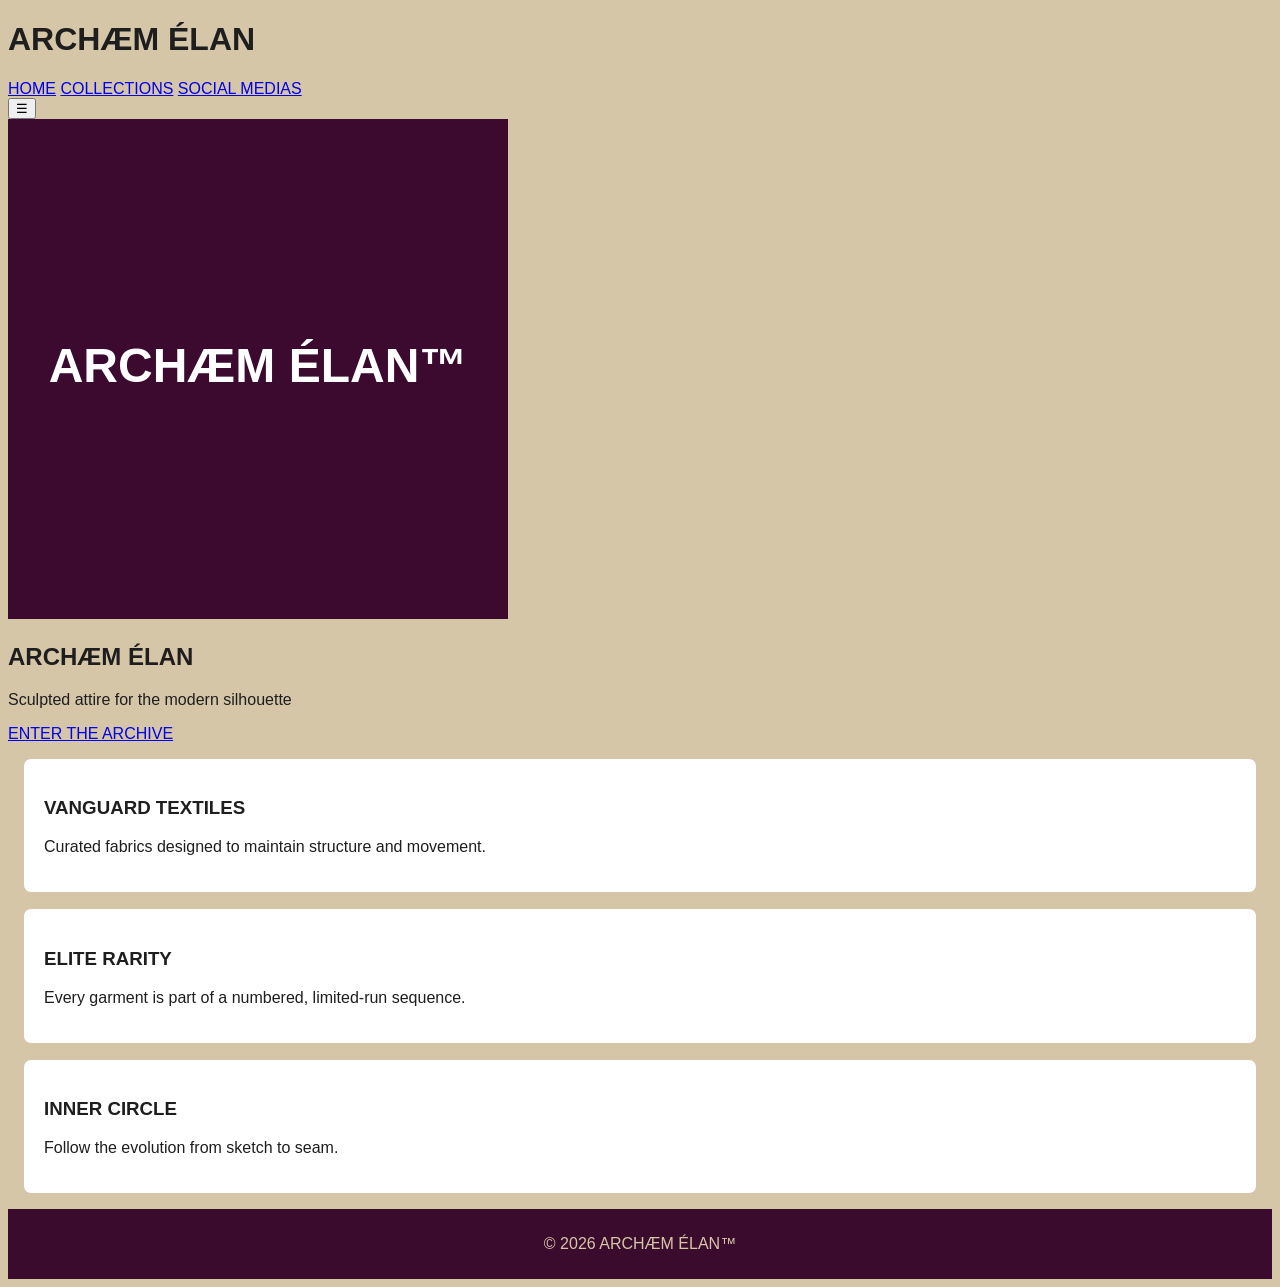
<file: index.html>
<!DOCTYPE html>
<html lang="en">
<head>
    <meta charset="UTF-8">
    <meta name="viewport" content="width=device-width, initial-scale=1.0">
    <title>ARCHÆM ÉLAN™</title>
    <link rel="stylesheet" href="styles.css">
    <link href="https://fonts.googleapis.com/css2?family=Playfair+Display:ital,wght@1,700&display=swap" rel="stylesheet">
</head>
<body>
    <div id="intro-overlay"><h1 class="reveal-text" id="revealText">ARCHÆM ÉLAN</h1></div>
    <nav class="side-nav" id="sideNav">
        <a href="index.html">HOME</a>
        <a href="collections.html">COLLECTIONS</a>
        <a href="socials.html">SOCIAL MEDIAS</a>
    </nav>
    <header class="site-header">
        <div class="header-top">
            <button class="menu-btn" onclick="toggleMenu()">☰</button>
            <div class="logo-container"><img src="logo.svg" alt="LOGO"></div>
            <div style="width: 45px;"></div>
        </div>
    </header>
    <main>
        <section class="brand-hero">
            <h1>ARCHÆM ÉLAN</h1>
            <p class="sub-title">Sculpted attire for the modern silhouette</p>
            <a href="collections.html" class="btn">ENTER THE ARCHIVE</a>
        </section>
        <section class="info-cards">
            <div class="card"><h3>VANGUARD TEXTILES</h3><p>Curated fabrics designed to maintain structure and movement.</p></div>
            <div class="card"><h3>ELITE RARITY</h3><p>Every garment is part of a numbered, limited-run sequence.</p></div>
            <div class="card"><h3>INNER CIRCLE</h3><p>Follow the evolution from sketch to seam.</p></div>
        </section>
    </main>
    <footer class="site-footer"><p>© 2026 ARCHÆM ÉLAN™</p></footer>
    <script>
        function toggleMenu() { document.getElementById('sideNav').classList.toggle('open'); }
        const textWrapper = document.getElementById('revealText');
        const content = "ARCHÆM ÉLAN";
        textWrapper.innerHTML = content.split('').map((char, i) => `<span style="animation-delay: ${i * 0.12}s">${char === ' ' ? '&nbsp;' : char}</span>`).join('');
        window.addEventListener('load', () => {
            setTimeout(() => {
                document.getElementById('intro-overlay').style.opacity = '0';
                setTimeout(() => document.getElementById('intro-overlay').remove(), 1000);
            }, 2800);
        });
    </script>
</body>
</html>
</file>
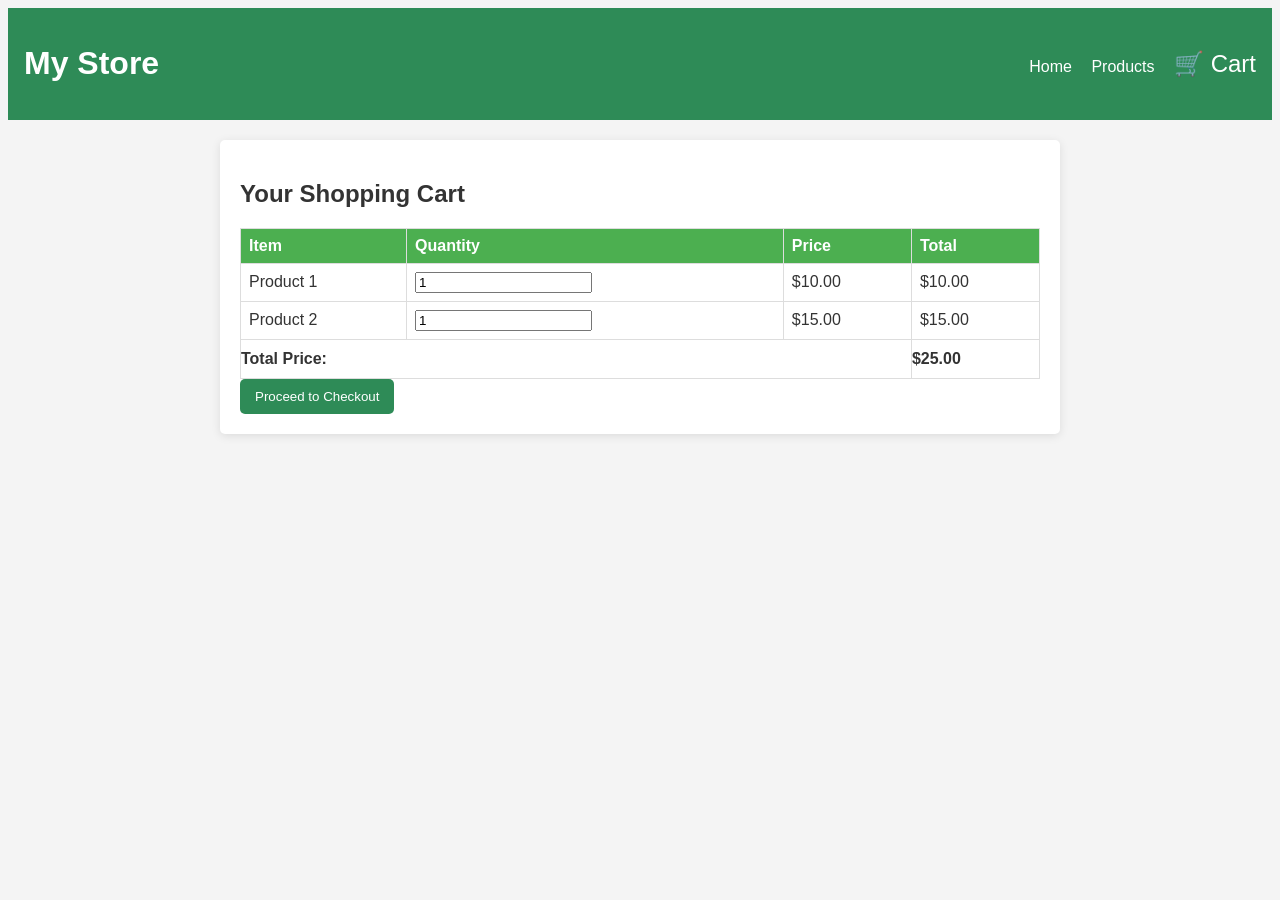
<file: cart.html>
<!DOCTYPE html>
<html lang="en">
<head>
    <meta charset="UTF-8">
    <meta name="viewport" content="width=device-width, initial-scale=1.0">
    <title>Shopping Cart</title>
    <style>
        body {
            font-family: Arial, sans-serif;
            background-color: #f4f4f4;
            color: #333;
        }
        header {
            background-color: #2E8B57; /* Brand's Primary Color */
            color: white;
            padding: 1rem;
            display: flex;
            justify-content: space-between;
            align-items: center;
        }
        nav {
            margin-left: 1rem;
        }
        a {
            color: white;
            text-decoration: none;
            margin-left: 15px;
        }
        .cart-icon {
            font-size: 1.5rem;
        }
        .cart-container {
            max-width: 800px;
            margin: 20px auto;
            padding: 20px;
            background: white;
            border-radius: 5px;
            box-shadow: 0 2px 10px rgba(0, 0, 0, 0.1);
        }
        table {
            width: 100%;
            border-collapse: collapse;
        }
        th, td {
            border: 1px solid #ddd;
            padding: 8px;
            text-align: left;
        }
        th {
            background-color: #4CAF50; /* Brand's Secondary Color */
            color: white;
        }
        .total {
            font-weight: bold;
            padding: 10px 0;
        }
        .checkout {
            background-color: #2E8B57; /* Brand's Primary Color */
            color: white;
            padding: 10px 15px;
            border: none;
            border-radius: 5px;
            cursor: pointer;
        }
    </style>
</head>
<body>
    <header>
        <h1>My Store</h1>
        <nav>
            <a href="#">Home</a>
            <a href="#">Products</a>
            <a href="#" class="cart-icon">🛒 Cart</a>
        </nav>
    </header>
    <div class="cart-container">
        <h2>Your Shopping Cart</h2>
        <table>
            <thead>
                <tr>
                    <th>Item</th>
                    <th>Quantity</th>
                    <th>Price</th>
                    <th>Total</th>
                </tr>
            </thead>
            <tbody>
                <tr>
                    <td>Product 1</td>
                    <td><input type="number" value="1" min="1"></td>
                    <td>$10.00</td>
                    <td>$10.00</td>
                </tr>
                <tr>
                    <td>Product 2</td>
                    <td><input type="number" value="1" min="1"></td>
                    <td>$15.00</td>
                    <td>$15.00</td>
                </tr>
                <tr>
                    <td colspan="3" class="total">Total Price:</td>
                    <td class="total">$25.00</td>
                </tr>
            </tbody>
        </table>
        <button class="checkout">Proceed to Checkout</button>
    </div>
</body>
</html>
</file>
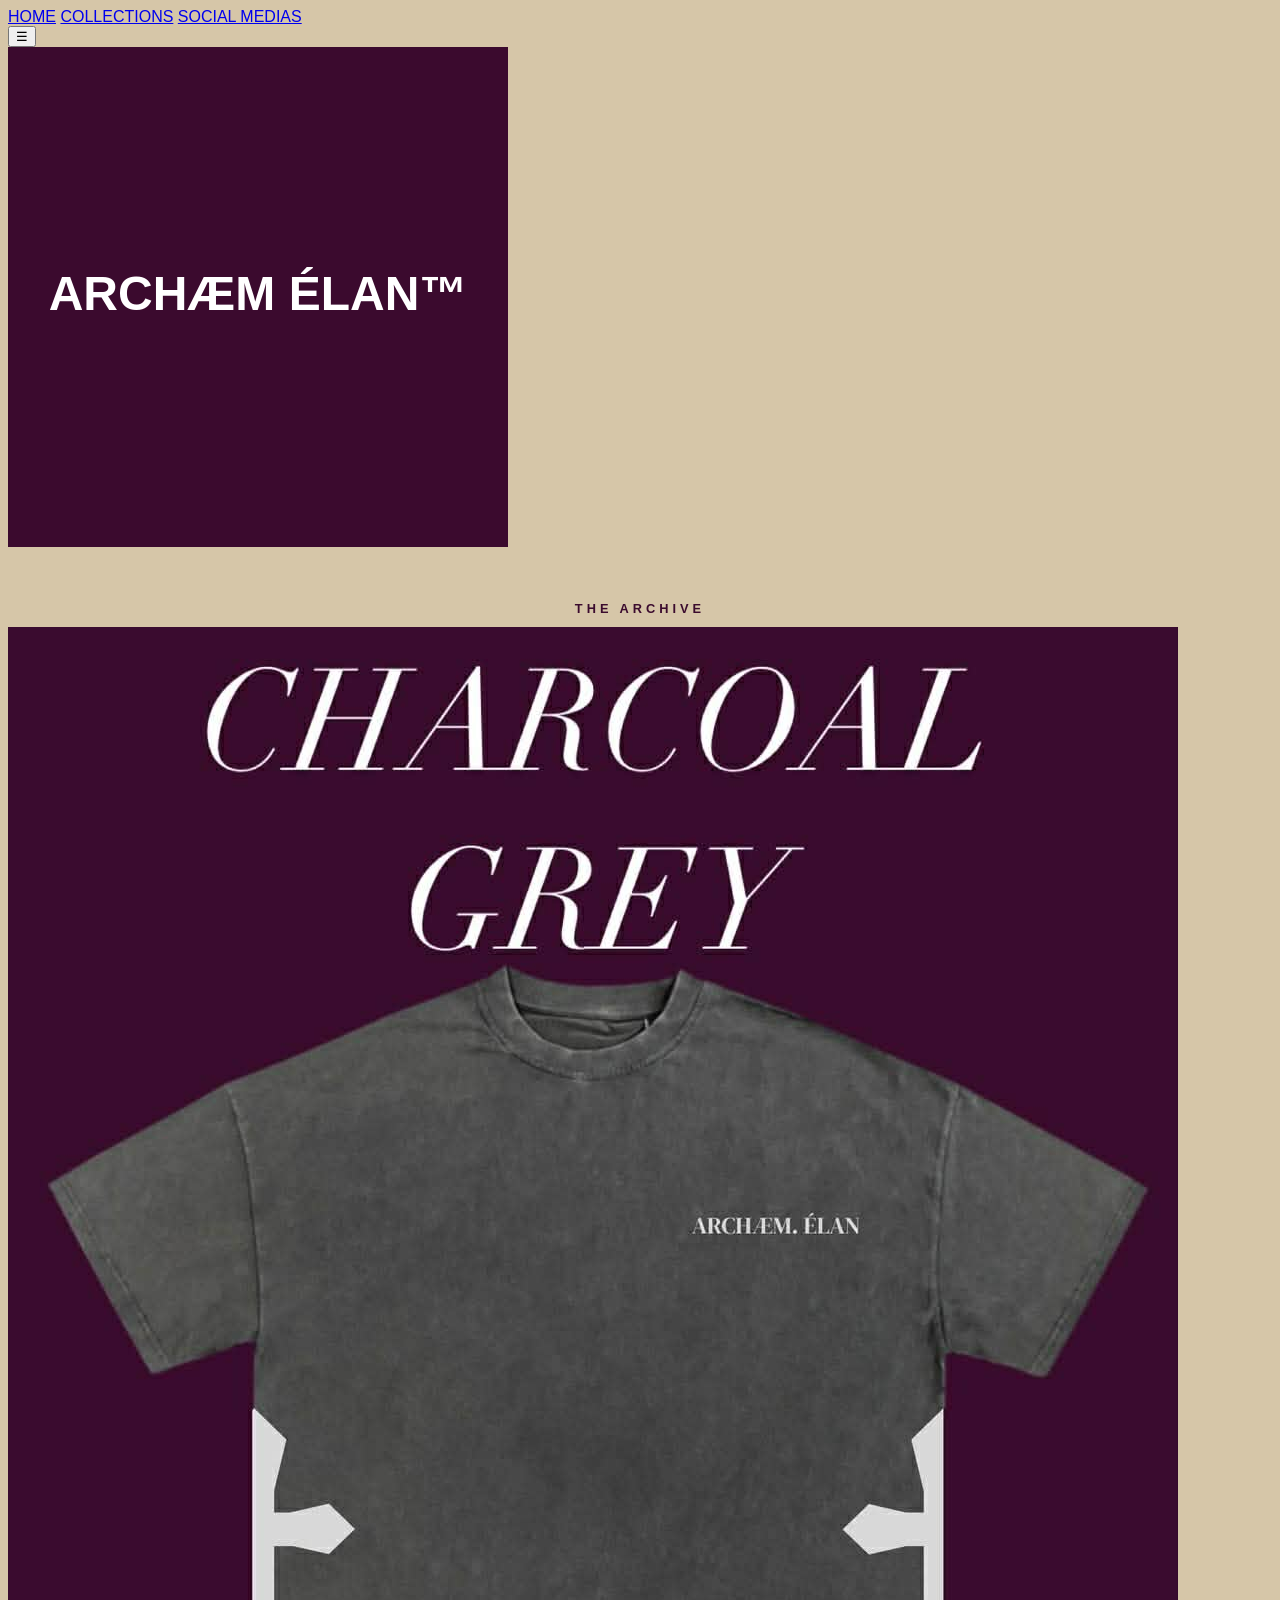
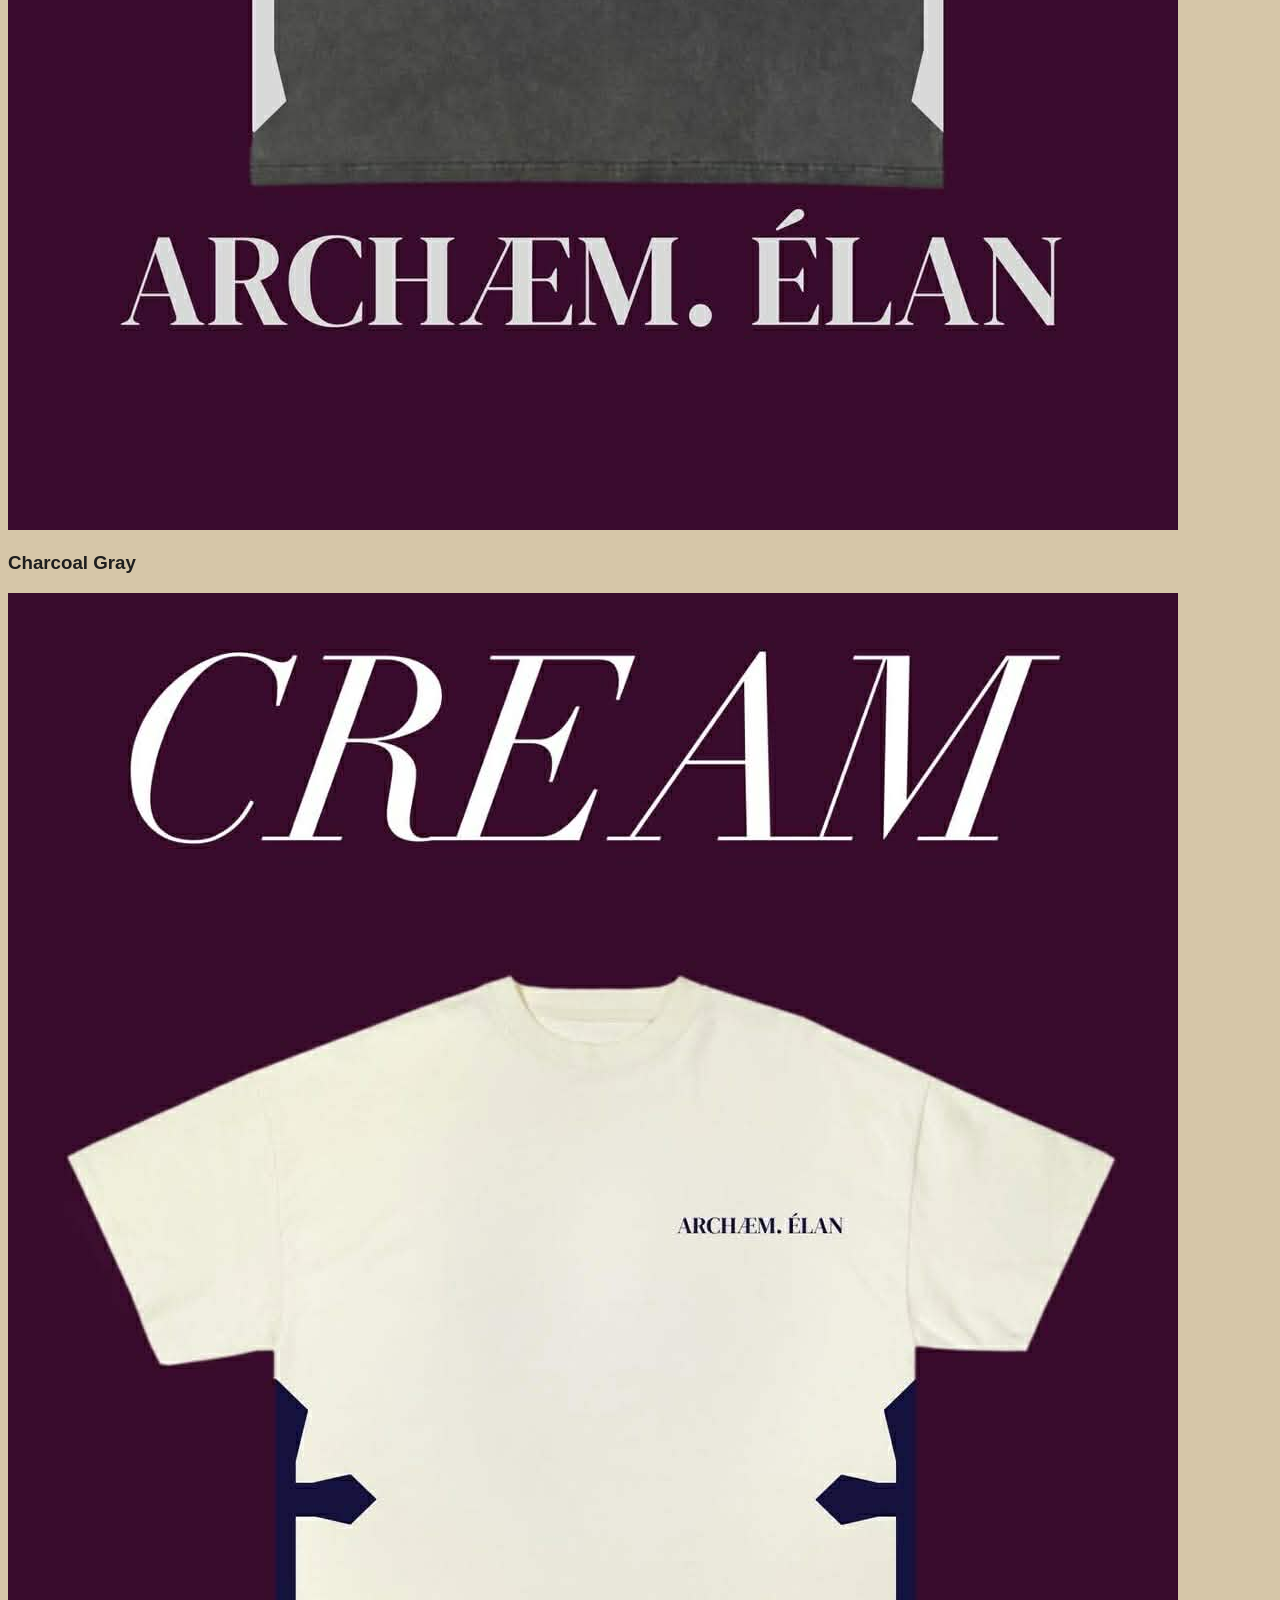
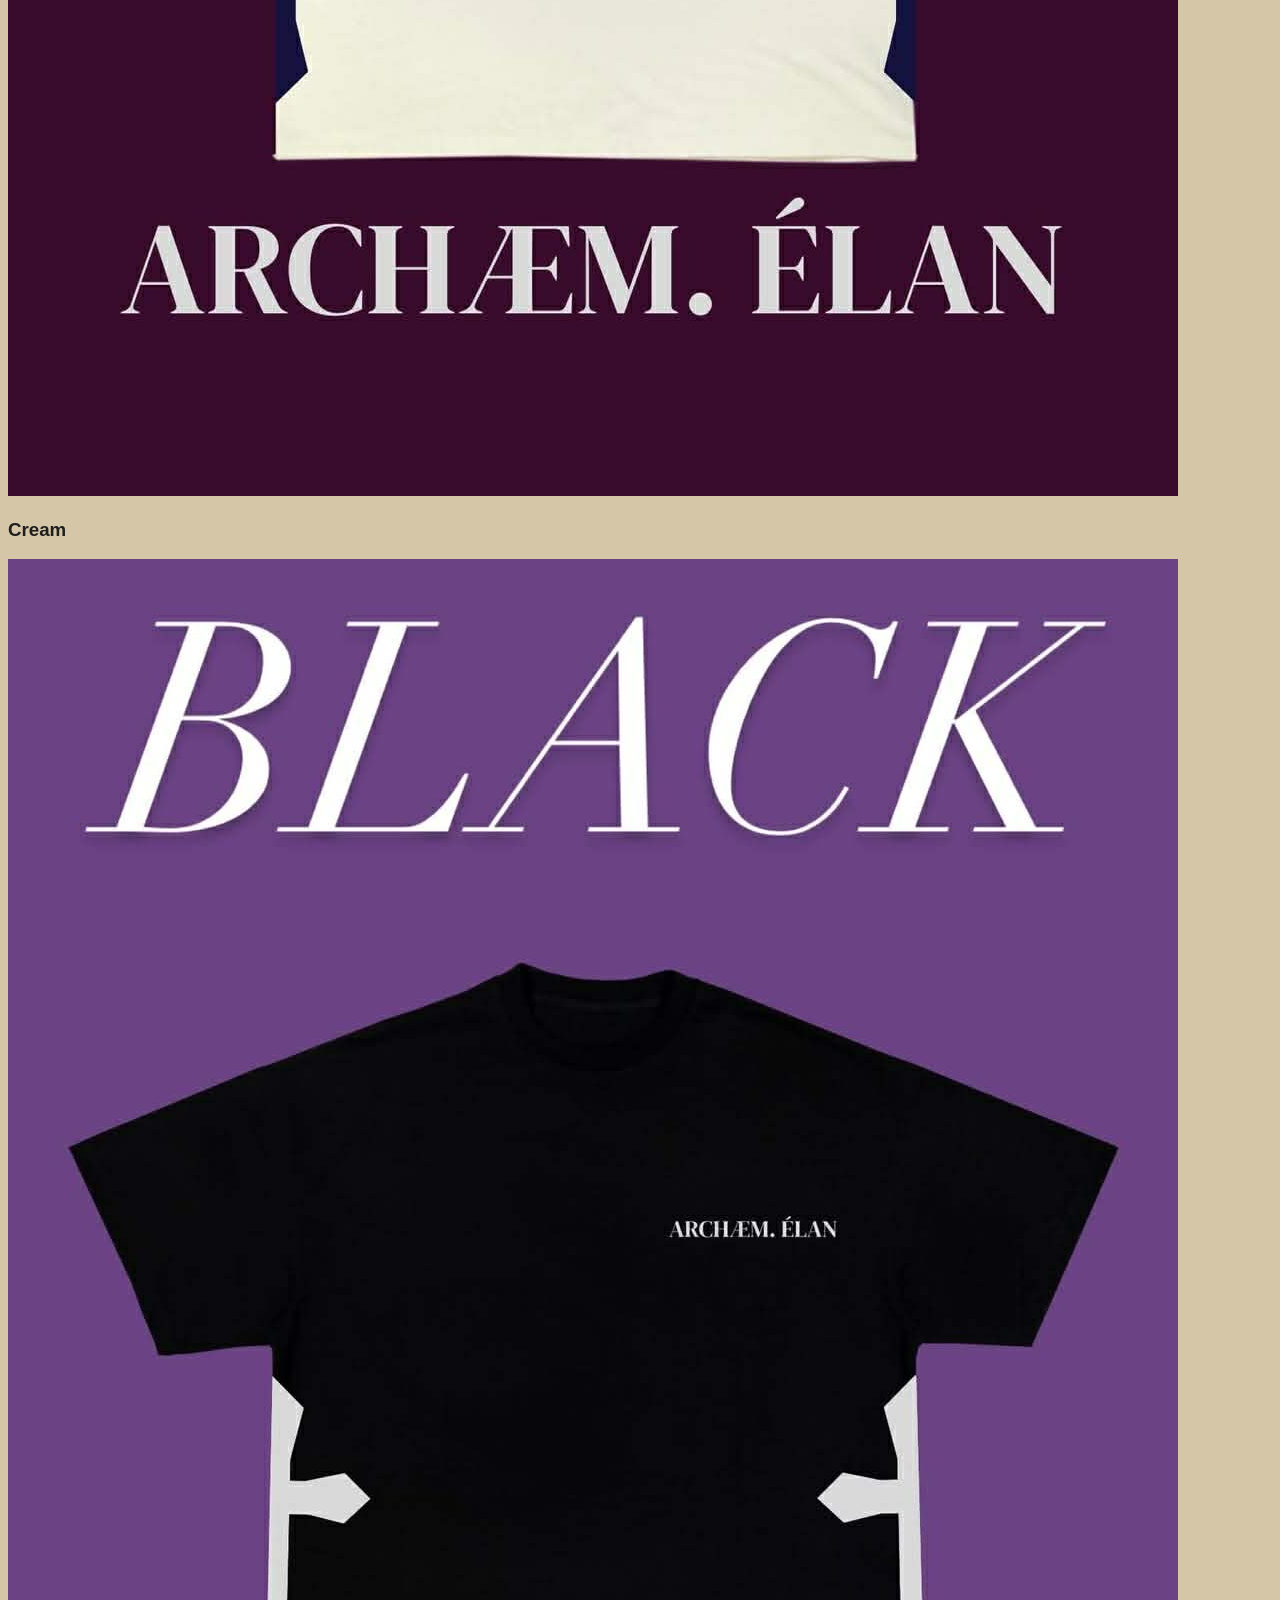
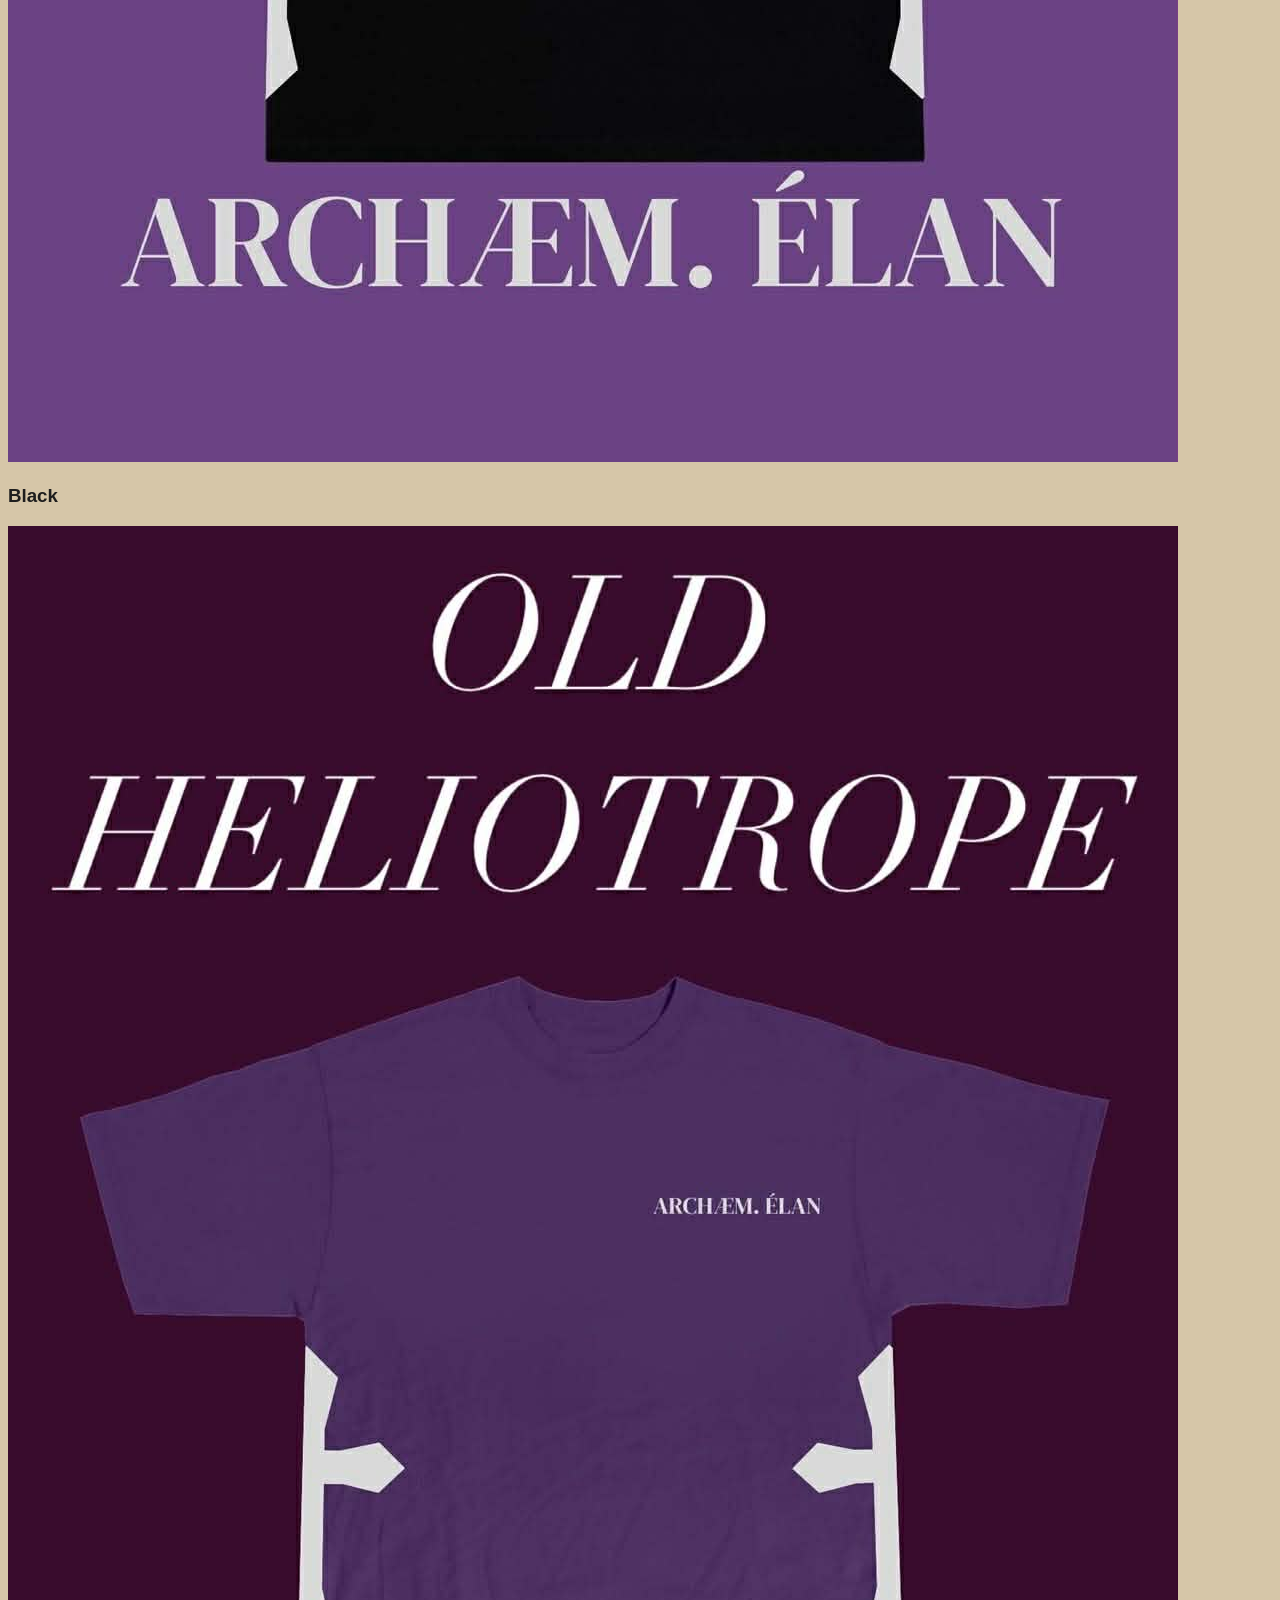
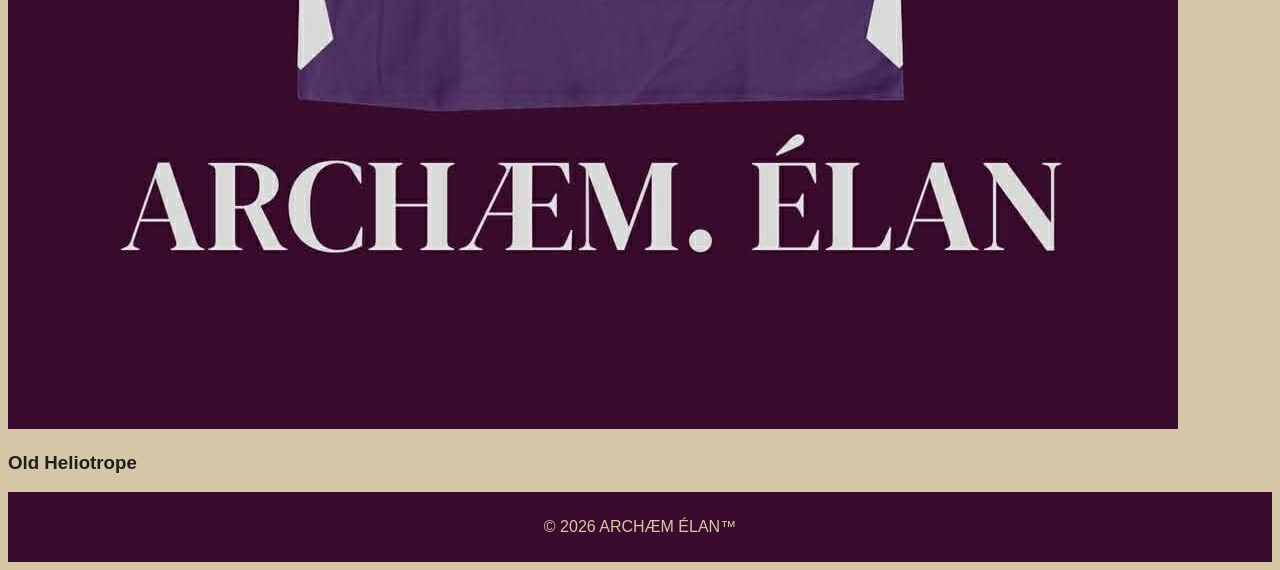
<file: collections.html>
<!DOCTYPE html>
<html lang="en">
<head>
    <meta charset="UTF-8">
    <meta name="viewport" content="width=device-width, initial-scale=1.0">
    <title>COLLECTIONS | ARCHÆM ÉLAN™</title>
    <link rel="stylesheet" href="styles.css">
</head>
<body>
    <nav class="side-nav" id="sideNav">
        <a href="index.html">HOME</a>
        <a href="collections.html">COLLECTIONS</a>
        <a href="socials.html">SOCIAL MEDIAS</a>
    </nav>
    <header class="site-header">
        <div class="header-top">
            <button class="menu-btn" onclick="toggleMenu()">☰</button>
            <div class="logo-container"><img src="logo.svg" alt="LOGO"></div>
            <div style="width: 45px;"></div>
        </div>
    </header>
    <main>
        <h2 style="text-align: center; margin-top: 50px; letter-spacing: 4px; font-size: 0.8rem; color: #3B0B2E;">THE ARCHIVE</h2>
        <section class="products">
            <div class="product"><img src="grey.jpg" alt="Gray"><h3>Charcoal Gray</h3></div>
            <div class="product"><img src="cream.jpg" alt="Cream"><h3>Cream</h3></div>
            <div class="product"><img src="black.jpg" alt="Black"><h3>Black</h3></div>
            <div class="product"><img src="old-heliotrope.jpg" alt="Heliotrope"><h3>Old Heliotrope</h3></div>
        </section>
    </main>
    <footer class="site-footer"><p>© 2026 ARCHÆM ÉLAN™</p></footer>
    <script>function toggleMenu() { document.getElementById('sideNav').classList.toggle('open'); }</script>
</body>
</html>
</file>
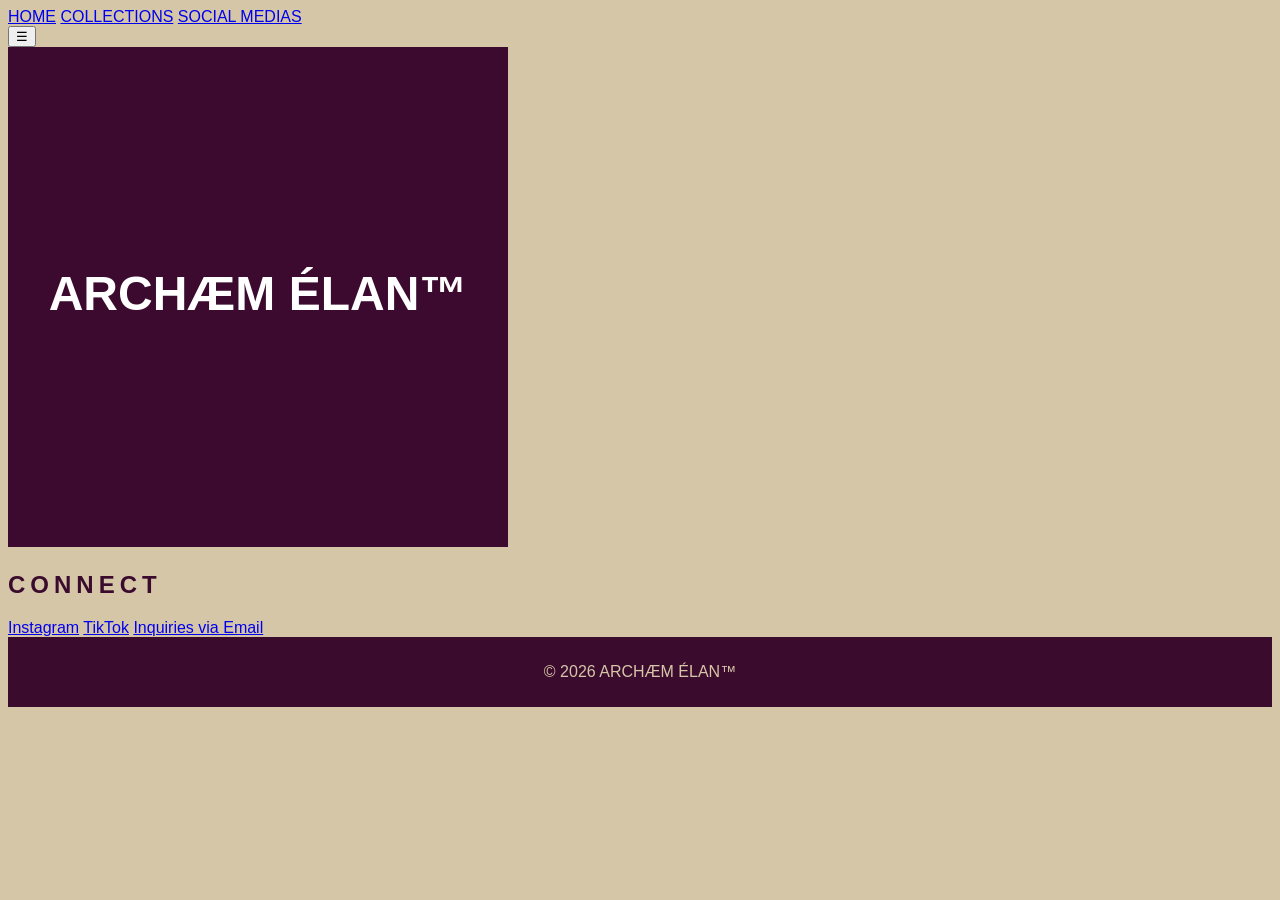
<file: socials.html>
<!DOCTYPE html>
<html lang="en">
<head>
    <meta charset="UTF-8">
    <meta name="viewport" content="width=device-width, initial-scale=1.0">
    <title>SOCIALS | ARCHÆM ÉLAN™</title>
    <link rel="stylesheet" href="styles.css">
</head>
<body>
    <nav class="side-nav" id="sideNav">
        <a href="index.html">HOME</a>
        <a href="collections.html">COLLECTIONS</a>
        <a href="socials.html">SOCIAL MEDIAS</a>
    </nav>
    <header class="site-header">
        <div class="header-top">
            <button class="menu-btn" onclick="toggleMenu()">☰</button>
            <div class="logo-container"><img src="logo.svg" alt="LOGO"></div>
            <div style="width: 45px;"></div>
        </div>
    </header>
    <main>
        <h2 style="letter-spacing: 5px; color: #3B0B2E; margin-bottom: 20px;">CONNECT</h2>
        <div class="social-links">
            <a href="https://instagram.com/" target="_blank" class="social-btn">Instagram</a>
            <a href="https://tiktok.com/" target="_blank" class="social-btn">TikTok</a>
            <a href="mailto:contact@archaemelan.com" class="email-btn">Inquiries via Email</a>
        </div>
    </main>
    <footer class="site-footer"><p>© 2026 ARCHÆM ÉLAN™</p></footer>
    <script>function toggleMenu() { document.getElementById('sideNav').classList.toggle('open'); }</script>
</body>
</html>
</file>
<file: styles.css>
.header {
  display: flex;
  justify-content: space-between;
  align-items: center;
  background-color: #2F2F2F;
  padding: 20px;
  color: #D6C6A8;
}

.header .logo {
  font-size: 2em;
  font-weight: bold;
  color: #3B0B2E;
}

.card {
  background-color: #FFFFFF;
  margin: 15px;
  padding: 20px;
  border: 1px solid #D6C6A8;
  border-radius: 8px;
  transition: transform 0.2s;
}

.card:hover {
  transform: scale(1.05);
  box-shadow: 0 4px 8px rgba(0, 0, 0, 0.2);
}

.card.clickable {
  cursor: pointer;
}

.card .title {
  font-size: 1.5em;
  color: #3B0B2E;
}

.card .description {
  color: #2F2F2F;
}

.cart-icon {
  font-size: 1.5em;
  color: #8A9A8A;
}

body {
  font-family: Arial, sans-serif;
  background-color: #D6C6A8;
  color: #1E1E1E;
}

footer {
  background-color: #3B0B2E;
  color: #D6C6A8;
  text-align: center;
  padding: 10px;
}
</file>
